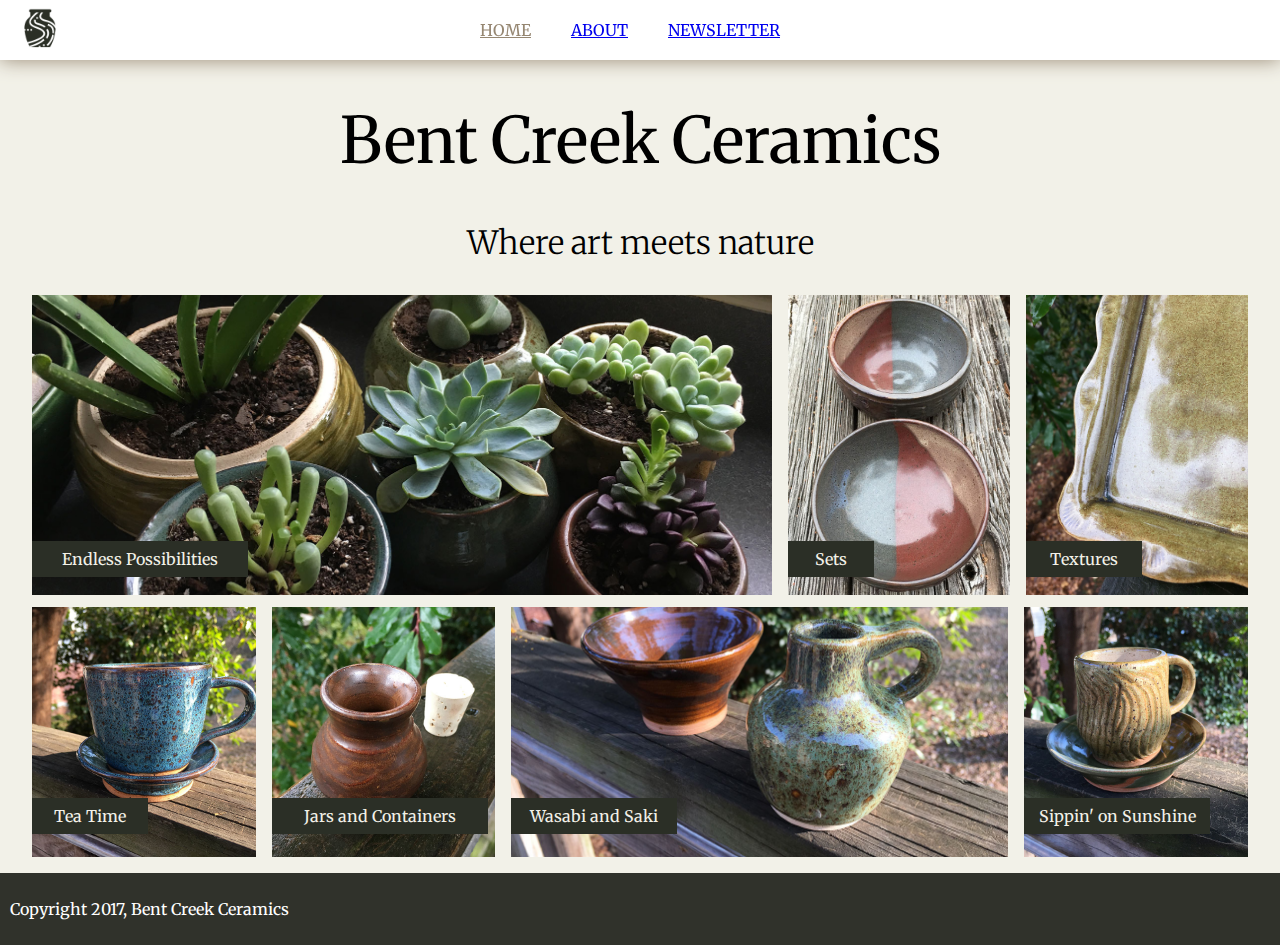
<file: index.html>
<!DOCTYPE html>
<html>

<head>
  <meta charset="utf-8">
  <title>Bent Creek</title>
  <link href="https://fonts.googleapis.com/css?family=Merriweather:300,300i,400,400i,700|Roboto:300,300i,400,400i" rel="stylesheet">
  <link href="https://cdnjs.cloudflare.com/ajax/libs/normalize/7.0.0/normalize.min.css">
  <meta name="viewport" content="width=device-width, initial-scale=1">
  <link rel="stylesheet" href="styles.css">
</head>

<body>
  <div class="wrapper">
    <header id="site-header">
      <div class="image">
        <a href="index.html" id="logo"><img src="images/optimized/bent-creek-logo.png" alt="blacklogo"></a>
      </div>
      <div class="Nav-bar">
        <nav id="main-nav">
          <div class="nav-link"><a href="index.html" class="current">home</a></div>
          <div class="nav-link"><a href="about.html">About</a></div>
          <div class="nav-link"><a href="newsletter.html">Newsletter</a></div>
        </nav>
      </div>
    </header>
    <main>
      <div id="site-name">
        <div>
          <h1>Bent Creek Ceramics</h1>
          <p>Where art meets nature</p>
        </div>
      </div>
      <div id="featured-products">
        <div class="home-page">
          <div class="row1">
            <div class="product-images" id="image1">
              <p>Endless Possibilities</p>
            </div>
            <div class="product-images" id="image2">
              <p>Sets</p>
            </div>
            <div class="product-images" id="image3">
              <p>Textures</p>
            </div>
          </div>
          <div class="row2">
            <div class="prodcut-images" id="image4">
              <p>Tea Time</p>
            </div>
            <div class="product-images" id="image5">
              <p>Jars and Containers</p>
            </div>
            <div class="product-images" id="image6">
              <p>Wasabi and Saki</p>
            </div>
            <div class="product-images" id="image7">
              <p>Sippin' on Sunshine</p>
            </div>
          </div>
        </div>
      </div>
    </main>
    <div class="footerhome">
      <footer class="site-footer">
        <p>Copyright 2017, Bent Creek Ceramics</p>
      </footer>
    </div>
    <script type="text/javascript">
      var nameInput = document.getElementById('nameInput');
      var emailInput = document.getElementById('emailInput');
      var signupButton = document.getElementById('signupButton');
      signupButton.addEventListener('click', function(e) {
        var nameVal = nameInput.value;
        var emailVal = emailInput.value;
        if (nameVal && emailVal) {
          alert('Thanks for signing up, ' + nameVal + '. Newsletters will be sent to ' + emailVal);
          nameInput.value = "";
          emailInput.value = "";
        } else {
          alert('We would love for you to sign up, please provide both your name and email address.');
        }
      });
    </script>
</body>

</html>
</file>
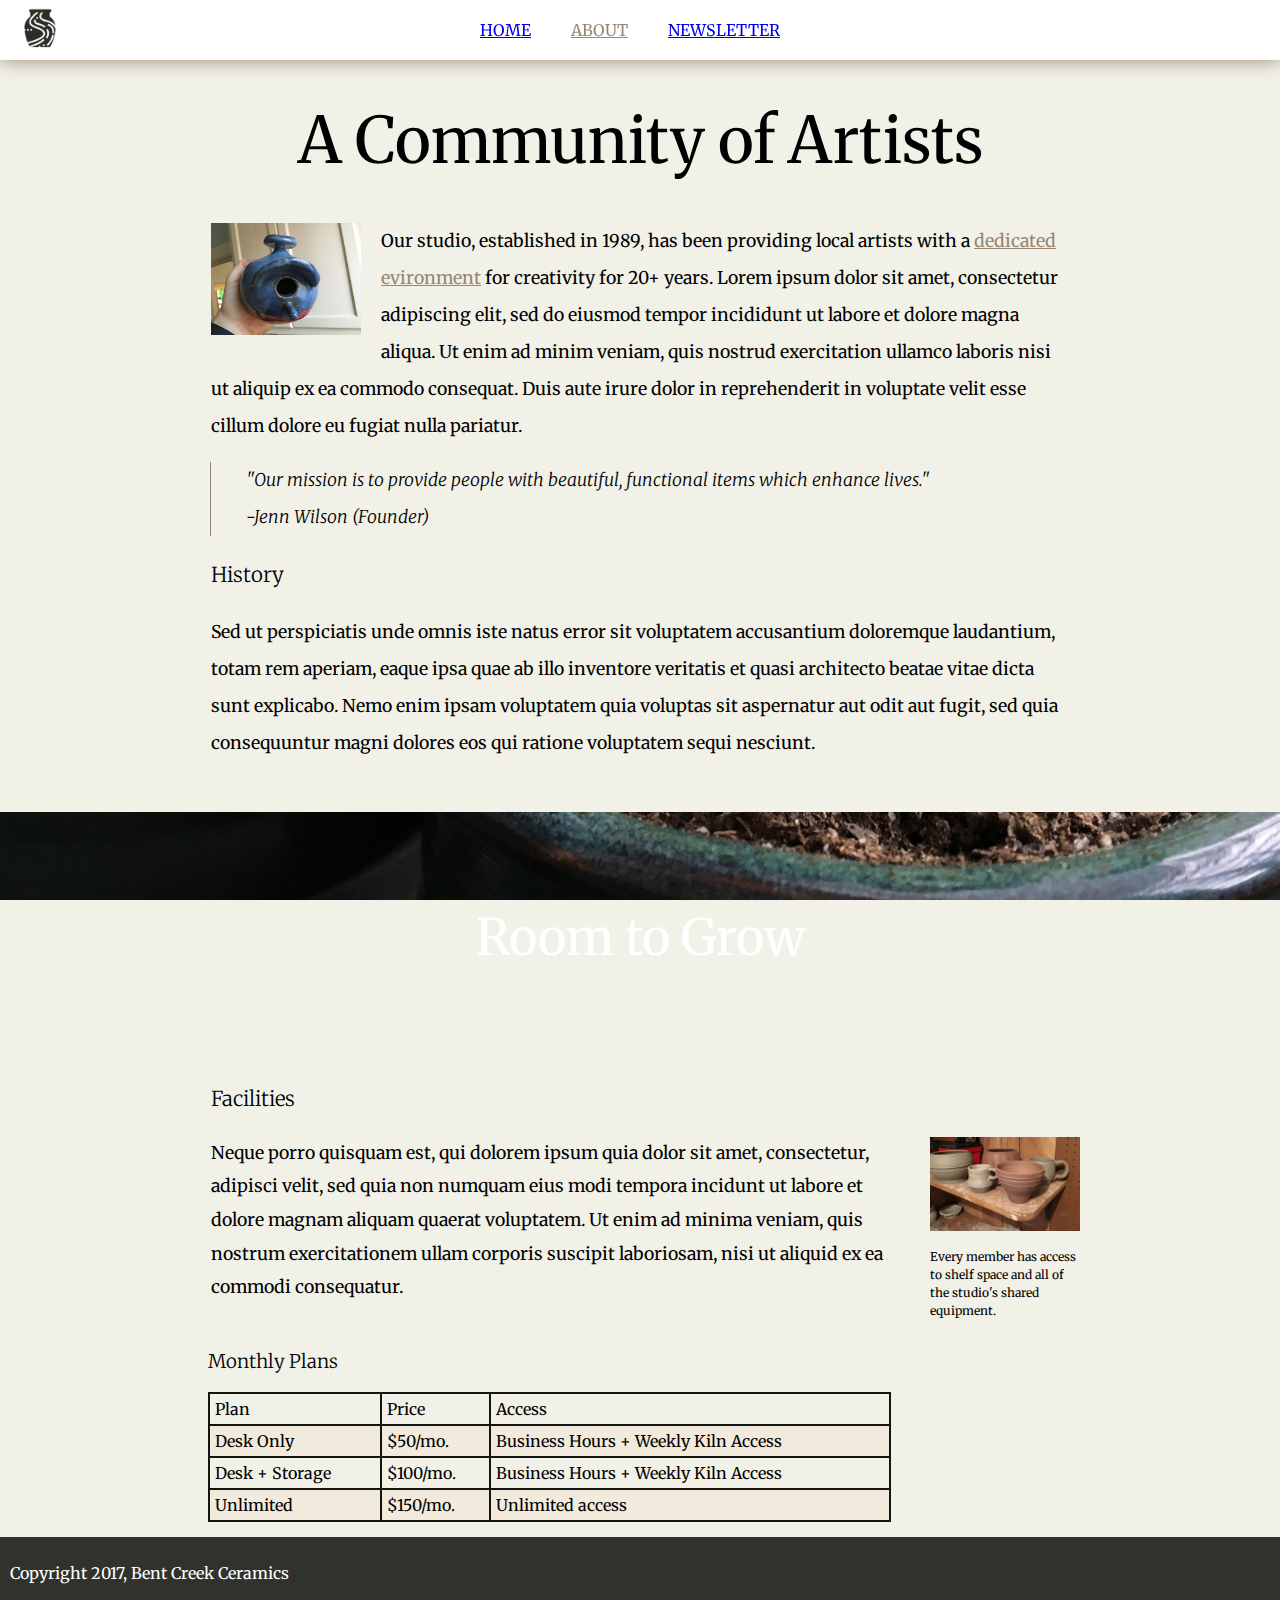
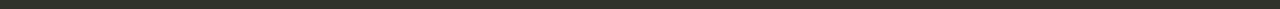
<file: about.html>
<!DOCTYPE html>
<html>

<head>
  <meta charset="utf-8">
  <title>Bent Creek</title>
  <link href="https://fonts.googleapis.com/css?family=Merriweather:300,300i,400,400i,700|Roboto:300,300i,400,400i" rel="stylesheet">
  <link href="https://cdnjs.cloudflare.com/ajax/libs/normalize/7.0.0/normalize.min.css">
  <meta name="viewport" content="width=device-width, initial-scale=1">
  <link rel="stylesheet" href="styles.css">
</head>

<body>
  <div class="wrapper">
    <header id="site-header">
      <div class="image">
        <a href="index.html" id="logo"><img src="images/optimized/bent-creek-logo.png" alt="blacklogo"></a>
      </div>
      <div class="Nav-bar">
        <nav id="main-nav">
          <div class="nav-link"><a href="index.html">home</a></div>
          <div class="nav-link"><a href="about.html" class="current">About</a></div>
          <div class="nav-link"><a href="newsletter.html">Newsletter</a></div>
        </nav>
      </div>
    </header>
    <div class="About-about">
      <h1 class="About-Opening">A Community of Artists</h1>
      <div class="About-paragraph1">
        <img src="images/optimized/birdhouse.jpg" alt="Birdhouse" id="birdhouse">
        <p>Our studio, established in 1989, has been providing local artists with a <a href="#Facilitiestag">dedicated evironment</a> for creativity for 20+ years. Lorem ipsum dolor sit amet, consectetur adipiscing elit, sed do eiusmod tempor incididunt
          ut labore et dolore magna aliqua. Ut enim ad minim veniam, quis nostrud exercitation ullamco laboris nisi ut aliquip ex ea commodo consequat. Duis aute irure dolor in reprehenderit in voluptate velit esse cillum dolore eu fugiat nulla pariatur.
        </p>
      </div>
      <div class="About-quote">
        <p>"Our mission is to provide people with beautiful, functional items which enhance lives." <br>-Jenn Wilson (Founder)</p>
      </div>
      <div class="About-history">
        <h3>History</h3>
        <p>Sed ut perspiciatis unde omnis iste natus error sit voluptatem accusantium doloremque laudantium, totam rem aperiam, eaque ipsa quae ab illo inventore veritatis et quasi architecto beatae vitae dicta sunt explicabo. Nemo enim ipsam voluptatem
          quia voluptas sit aspernatur aut odit aut fugit, sed quia consequuntur magni dolores eos qui ratione voluptatem sequi nesciunt.
        </p>
      </div>
      <div class="About-middle" id="parallax">
        Room to Grow
      </div>
      <div class="About-lastparagraph">
        <div class="About-facilities" id="Facilitiestag">
          <h3>Facilities</h3>
          <p>Neque porro quisquam est, qui dolorem ipsum quia dolor sit amet, consectetur, adipisci velit, sed quia non numquam eius modi tempora incidunt ut labore et dolore magnam aliquam quaerat voluptatem. Ut enim ad minima veniam, quis nostrum exercitationem
            ullam corporis suscipit laboriosam, nisi ut aliquid ex ea commodi consequatur.
          </p>
        </div>
        <div class="About-side">
          <img src="images/optimized/background-1.jpg" alt="claypot">
          <p>Every member has access to shelf space and all of the studio's shared equipment.
          </p>
        </div>
      </div>
      <div class="About-monthly-plans">
        <h3>Monthly Plans</h3>
        <table>
          <tr class="tr1">
            <td>Plan</td>
            <td>Price</td>
            <td>Access</td>
          </tr>
          <tr class="tr2">
            <td>Desk Only</td>
            <td>$50/mo.</td>
            <td>Business Hours + Weekly Kiln Access</td>
          </tr>
          <tr class="tr3">
            <td>Desk + Storage</td>
            <td>$100/mo.</td>
            <td>Business Hours + Weekly Kiln Access</td>
          </tr>
          <tr class="tr4">
            <td>Unlimited</td>
            <td>$150/mo.</td>
            <td>Unlimited access</td>
          </tr>
        </table>
      </div>
    </div>
    <footer class="site-footer">
      <p>Copyright 2017, Bent Creek Ceramics</p>
    </footer>
</body>

</html>
</file>
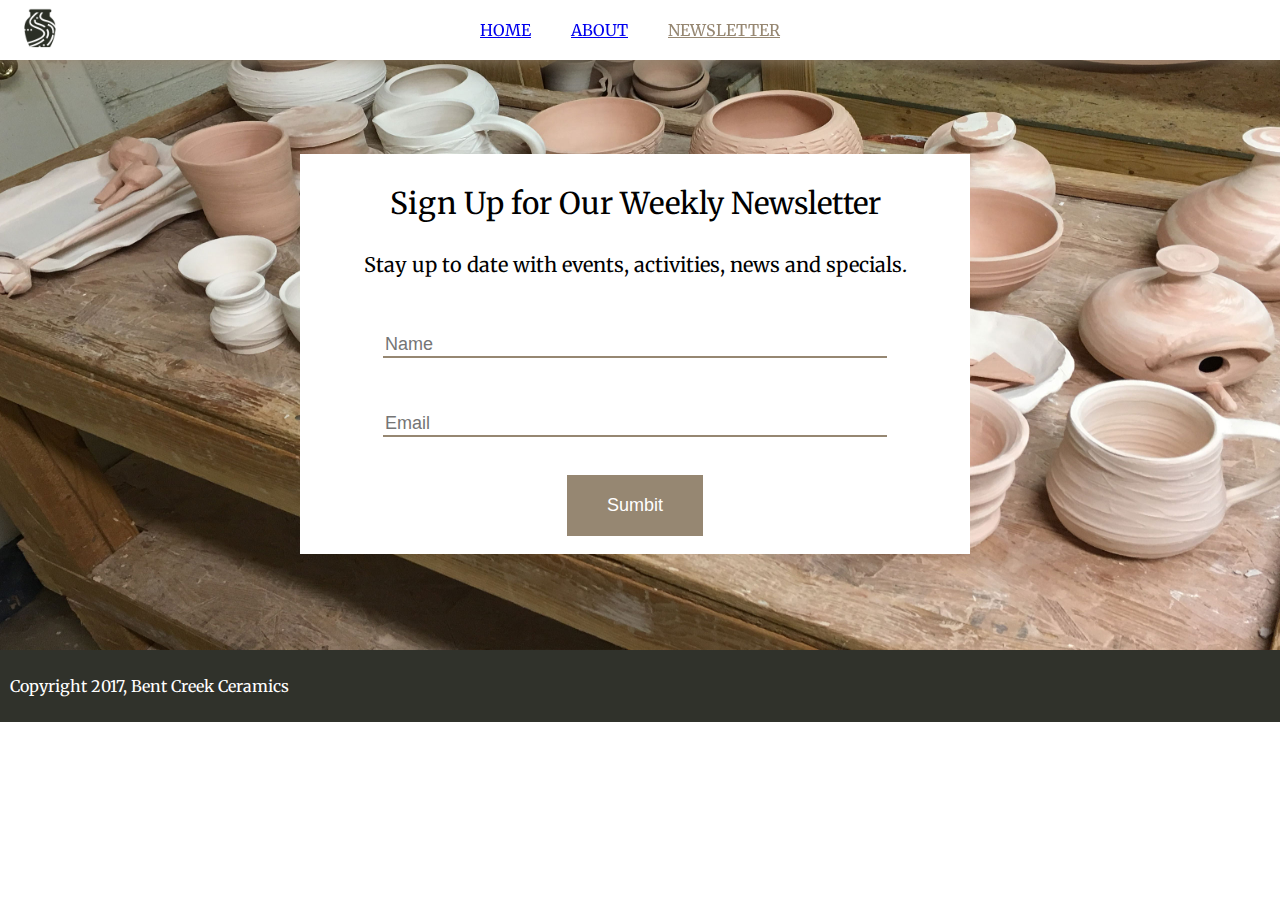
<file: newsletter.html>
<!DOCTYPE html>
<html>
  <head>
    <meta charset="utf-8">
    <title>Bent Creek Newsletter</title>
    <link href="https://fonts.googleapis.com/css?family=Merriweather:300,300i,400,400i,700|Roboto:300,300i,400,400i" rel="stylesheet">
    <link href="https://cdnjs.cloudflare.com/ajax/libs/normalize/7.0.0/normalize.min.css">
    <meta name="viewport" content="width=device-width, initial-scale=1">
    <link rel="stylesheet" href="styles.css">
  </head>
  <body>
    <div class="wrapper">
      <header id="site-header">
        <div class="image">
          <a href="index.html" id="logo"><img src="images/optimized/bent-creek-logo.png" alt="blacklogo"></a>
        </div>
      <div class="Nav-bar">
        <nav id="main-nav">
          <div class="nav-link"><a href="index.html">home</a></div>
          <div class="nav-link"><a href="about.html">About</a></div>
          <div class="nav-link"><a href="newsletter.html" class="current">Newsletter</a></div>
        </nav>
      </div>
      </header>
<div class="Newsletter-body">
<div class="Newsletter-box">
  <img class="newsletter-image"src="images/optimized/background-2.jpg" alt="clay pots">
<div class="Newsletter-all">
<div class="Newsletter">
  <p id="p1">Sign Up for Our Weekly Newsletter</p>
  <p id="p2">Stay up to date with events, activities, news and specials.</p>
  </div>
<div class="Newsletter-form">
  <form>
  <input type="text" name="Name"  placeholder="Name" id="nameInput" required>
  <br>
  <input type="email" name="Email"  placeholder="Email" id="emailInput" required>
  </form>
</div>
<div class="Newsletter-submit">
  <input type="submit" name="Submit" value="Sumbit" id="signupButton">
</div>
</div>
</div>
</div>
<footer class="site-footer">
  <p>Copyright 2017, Bent Creek Ceramics</p>
</footer>
<script type="text/javascript">
var nameInput = document.getElementById('nameInput');
var emailInput = document.getElementById('emailInput');
var signupButton = document.getElementById('signupButton');
signupButton.addEventListener('click', function(e) {
  var nameVal = nameInput.value;
  var emailVal = emailInput.value;
  if (nameVal && emailVal) {
    alert('Thanks for signing up, ' + nameVal + '. Newsletters will be sent to ' + emailVal);
    nameInput.value = "";
    emailInput.value = "";
  } else {
    alert('We would love for you to sign up, please provide both your name and email address.');
  }
});
</script>
  </body>
</html>
</file>
<file: styles.css>
body{
  font-family:'Merriweather', serif;
margin:0;
}
.wrapper{
  background-color:#F2F1E8;
  width: 1280px;
  margin: 0 auto;
  overflow: hidden;
}
#site-header{
  background-color: #FFFFFF;
  padding-left: 20px;
  display:flex;
  height: 60px;
  position: fixed;
  top:0;
  left:100;
  right:200;
  width: 1260px;
  /*justify-content: center;*/
  box-shadow: 0 0 20px 0 #968772;
}
#logo img{
height:2.5em;
}
.image{
  display: flex;
  justify-content: flex-start;
  align-items: center;
}
.Nav-bar {
  display: flex;
  align-items: center;
  width: 1270%;
  justify-content: center;
  margin-right: 80px;
}
#main-nav{
  display: flex;
  justify-content: center;
}
#main-nav a{
  text-transform: uppercase;
  color: ##2B2F26;
  padding: 20px;
}
#main-nav a:hover{
  color:#fff;
  background-color: #967343;
}
a.current{
  color: #968772;
}
#site-name{
  margin-top: 100px;
  text-align: center;
  font-size: 2em;
  font-weight: lighter;
}
#site-name h1{
  font-weight: 400;)
  margin-bottom: 0;
}
#featured-products {
  padding: 0;
  display: flex;
  flex-direction: row;
  justify-content: center;
}
.home-page{
  width: 100%
}
.row1{
  display: flex;
  flex-direction: row;
  justify-content: space-between;
}
.row2{
  display: flex;
  flex-direction: row;
  justify-content: space-between;
}
#image1{
  background-image: url(images/optimized/product-1.jpg);
background-position: center center;
background-repeat: no-repeat;
background-size: cover;
  flex-basis: 60%;
  height: 300px;
  margin-left: 2em;
  margin-right: 1em;
}
#image1 p{
  background-color: #2B2F26;
  color: #F2F1E8;
  text-align: center;
  width: 200px;
  padding: 8px;
  position: relative;
  top: 230px;
}
#image2{
  background-image: url(images/optimized/product-2.jpg);
flex-basis: 18%;
height: 300px;
background-position: center center;
background-repeat: no-repeat;
background-size: cover;
margin-right: 1em;
}
#image2 p{
  background-color: #2B2F26;
  color: #F2F1E8;
text-align: center;
width: 70px;
padding: 8px;
position: relative;
top: 230px;
}
#image3{
  background-image: url(images/optimized/product-3.jpg);
flex-basis: 18%;
height: 300px;
background-position: center center;
background-repeat: no-repeat;
background-size: cover;
  margin-bottom: .75em;
  margin-right: 2em;
}
#image3 p{
  background-color: #2B2F26;
  color: #F2F1E8;
text-align: center;
width:100px;
padding: 8px;
position: relative;
top: 230px;
}
#image4{
  background-image: url(images/optimized/product-4.jpg);
flex-basis: 18%;
height: 250px;
background-position: center center;
background-repeat: no-repeat;
background-size: cover;
  margin-left: 2em;
  margin-bottom: 1em;
  margin-right: 1em;
}
#image4 p{
  background-color: #2B2F26;
  color: #F2F1E8;
text-align: center;
width: 100px;
padding: 8px;
position: relative;
top: 175px;
}
#image5{
  background-image: url(images/optimized/product-5.jpg);
flex-basis: 18%;
height: 250px;
background-position: center center;
background-repeat: no-repeat;
background-size: cover;
margin-bottom: 1em;
margin-right: 1em;
}
#image5 p{
  background-color: #2B2F26;
  color: #F2F1E8;
text-align: center;
width: 200px;
padding: 8px;
position: relative;
top: 175px;
}
#image6{
  background-image: url(images/optimized/product-6.jpg);
flex-basis: 40%;
height: 250px;
background-position: center center;
background-repeat: no-repeat;
background-size: cover;
margin-bottom: 1em;
margin-right: 1em;
}
#image6 p{
  background-color: #2B2F26;
  color: #F2F1E8;
text-align: center;
width:150px;
padding: 8px;
position: relative;
top: 175px;
}
#image7 {
  background-image: url(images/optimized/product-7.jpg);
flex-basis: 18%;
height: 250px;
background-position: center center;
background-repeat: no-repeat;
background-size: cover;
margin-bottom: 1em;
margin-right: 2em;
}
#image7 p{
  background-color: #2B2F26;
  color: #F2F1E8;
text-align: center;
width: 170px;
padding: 8px;
position: relative;
top: 175px;
}

footer{
  padding:10px;
  background-color: rgb(48,50,43);
  color: #fff;
}
.Newsletter-box{
  height: 650px;
}
.Newsletter-all{
  margin-top: 100px;
  background-color: white;
  text-align: center;
  height: 400px;
  width: 670px;
position: relative;
top:-600px;
left:300px;}

  .newsletter-image{
    height: 650px;
    width: 100%;
  }
  #p1{
    font-size: 30px;
    padding-top: 30px;
  }
  #p2{
    font-size:20px;
  }
  form{
    width: 100%;
  }
.Newsletter-form input{
  color: #968772;
  font-size: 18px;
  margin-bottom: 1em;
  border: none;
  border-bottom: 2px solid #968772;
  margin-top: 2em;
  width: 500px;
  outline: none;
}
.Newsletter-submit input{
  background-color: #968772;
  color: white;
  margin: 20px;
  font-size: 18px;
  padding: 20px 40px;
  border: none;
  outline: none;
}
.About-about{
  margin-top: 100px;
}
.About-body{
  display: flex;
  flex-direction: column;
  width: 800px;
}
.About-Opening{
  font-weight: 400;
  text-align: center;
  font-size: 4em;
}
.About-paragraph1{
  padding-left:12em;
  padding-right: 12em;
  font-size: 1.1em;
  line-height: 2.1em;
}
.About-paragraph1 a{
  color: #968772
}
#birdhouse{
  width: 150px;
  float: left;
  padding-right: 20px;
  padding-bottom: 15px;
}
.About-quote{
  padding-left:2em;
  /*padding-right: 12em;*/
  border-left: 1px solid #968772;
  margin: 0 210px;
  font-style: italic;
  font-weight: lighter;
  line-height: 2.1em;
  font-size: 1.1em;
}
.About-history{
  padding-left: 12em;
  padding-right: 12em;
  margin-bottom: 50px;
  line-height: 2.1em;
  font-size: 1.1em;
}
.About-history h3{
  font-weight: lighter;
}
.About-lastparagraph{
  display: flex;
  flex-direction: row;
  justify-content: center;
  line-height: 2.1em;
}
.About-lastparagraph h3{
  font-weight: lighter;
}
.About-facilities{
  padding-left: 12em;
  padding-right: 2em;
  width: 80%;
  font-size: 1.1em;
}
.About-side{
  width: 150px;
  margin-right: 200px;
  font-size: .75em;
  line-height: 1.5em;
}
.About-side img{
  padding-top: 75px;
  width: 150px;
  font-weight: lighter;
}
.About-monthly-plans{
  padding-left: 13em;
  padding-right: 6em;
}
.About-monthly-plans h3{
  font-weight: lighter;
}
#parallax{
  display: flex;
  background-image: url(images/optimized/background-3.jpg);
  height: 250px;
  justify-content: center;
  align-items: center;
  color: white;
  font-size: 50px;
  background-attachment: fixed;
   background-position: center;
   background-repeat: no-repeat;
   background-size: cover;
}

table {
  border: 1px solid #131511;
  border-spacing: 0;
  width:70%;
  align-content: center;
  margin-bottom: 15px;
}
td {
  border: 1px;
  border-style: solid;
  border-color: #131511;
  padding:5px;
}
.tr2{
  background-color: #F2EADC;
}
.tr4{
  background-color: #F2EADC;
}
</file>
